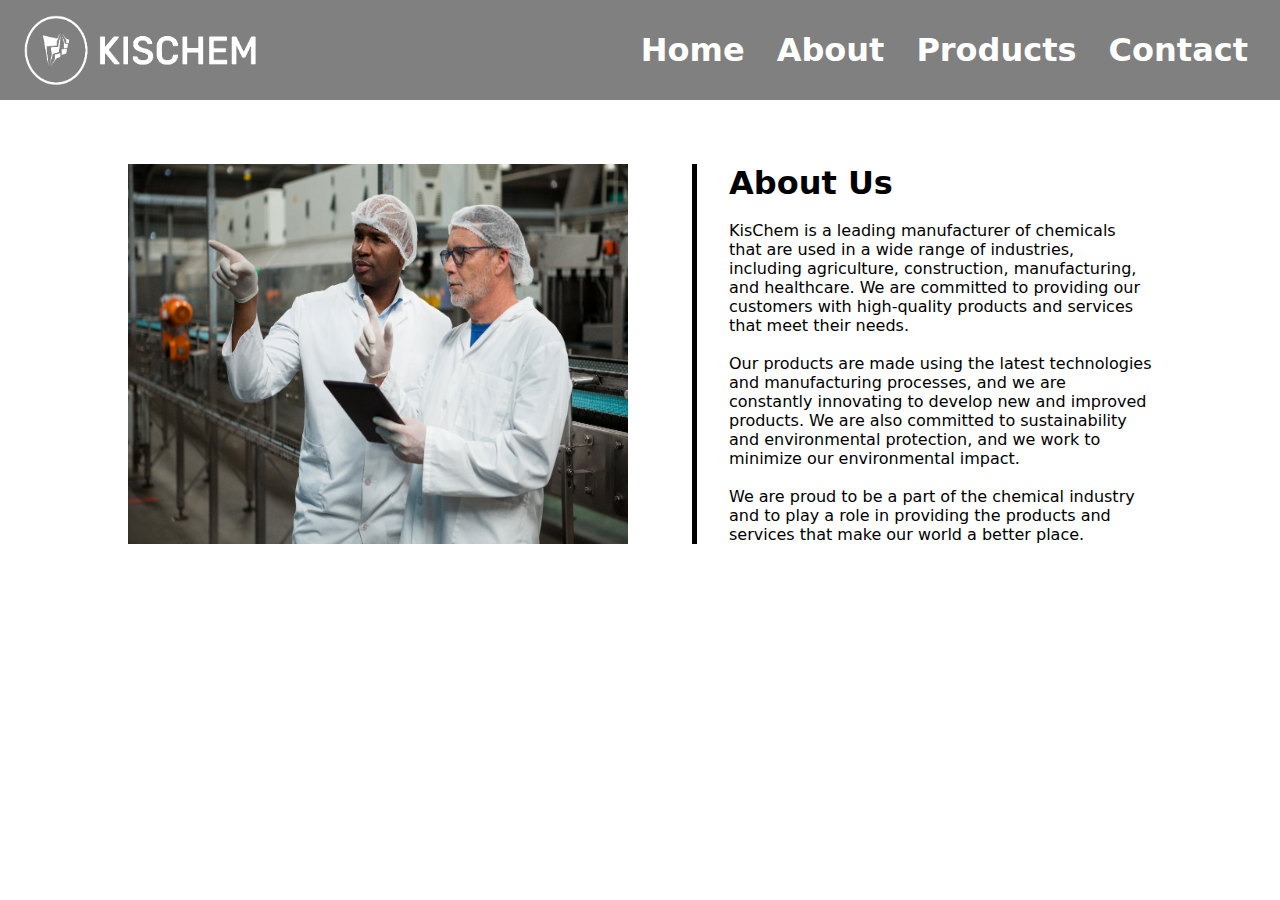
<file: about.html>
<!DOCTYPE html>
<html lang="en">
  <head>
    <meta charset="UTF-8" />
    <meta name="viewport" content="width=device-width, initial-scale=1.0" />
    <title>About</title>
    <link rel="stylesheet" href="css/style.css" />
  </head>
  <body>
    <div class="nav" style="position: unset;background-color: gray">
      <img src="images/logo.png" alt="" class="logo" />
      <div class="navigation">
        <a class="navelement" href="index.html">Home</a>
        <a class="navelement" href="about.html">About</a>
        <a class="navelement" href="products.html">Products</a>
        <a class="navelement" href="contact.html">Contact</a>
      </div>
    </div>
    <div class="about">
        <img src="images/about.jpg" alt="" class="aboutimage">
        <div class="line"></div>
        <div class="aboutcontent">
            <h1>About Us</h1></br>
            <p>KisChem is a leading manufacturer of chemicals that are used in a wide range of industries, including agriculture, construction, manufacturing, and healthcare. We are committed to providing our customers with high-quality products and services that meet their needs.
            </br></br>
                Our products are made using the latest technologies and manufacturing processes, and we are constantly innovating to develop new and improved products. We are also committed to sustainability and environmental protection, and we work to minimize our environmental impact.
        </br></br>
                We are proud to be a part of the chemical industry and to play a role in providing the products and services that make our world a better place.</p>
        </div>
    </div>
  </body>
</html>
</file>
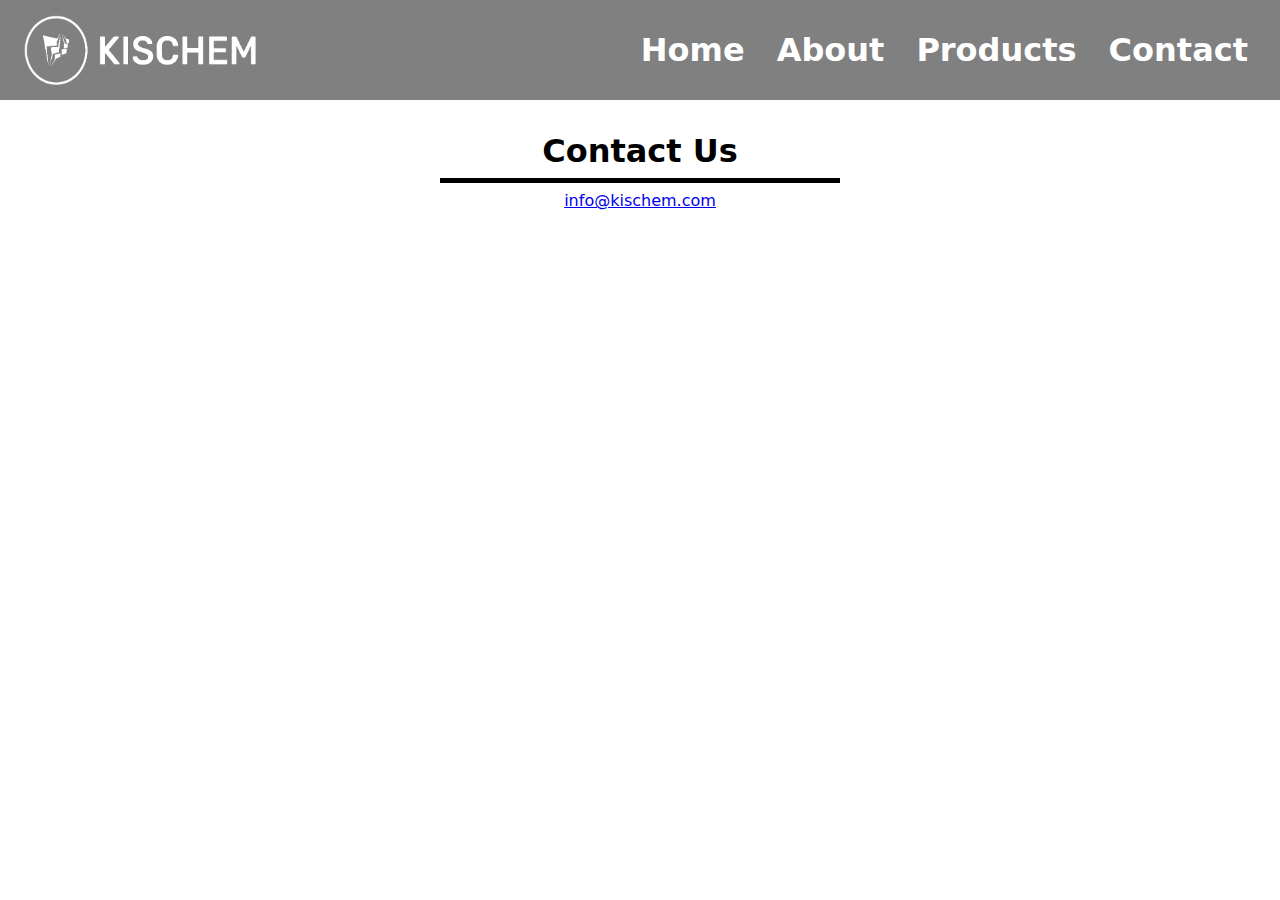
<file: contact.html>
<!DOCTYPE html>
<html lang="en">
  <head>
    <meta charset="UTF-8" />
    <meta name="viewport" content="width=device-width, initial-scale=1.0" />
    <title>Contact</title>
    <link rel="stylesheet" href="css/style.css" />
  </head>
  <body>
    <div class="nav" style="position: unset; background-color: gray">
      <img src="images/logo.png" alt="" class="logo" />
      <div class="navigation">
        <a class="navelement" href="index.html">Home</a>
        <a class="navelement" href="about.html">About</a>
        <a class="navelement" href="products.html">Products</a>
        <a class="navelement" href="contact.html">Contact</a>
      </div>
    </div>
    <div class="contacts">
      <h1 class="contactheading">Contact Us</h1>
      <div class="linehorizontal"></div>
      <a href="mailto: info@kischem.com">info@kischem.com</a>
    </div>
  </body>
</html>
</file>
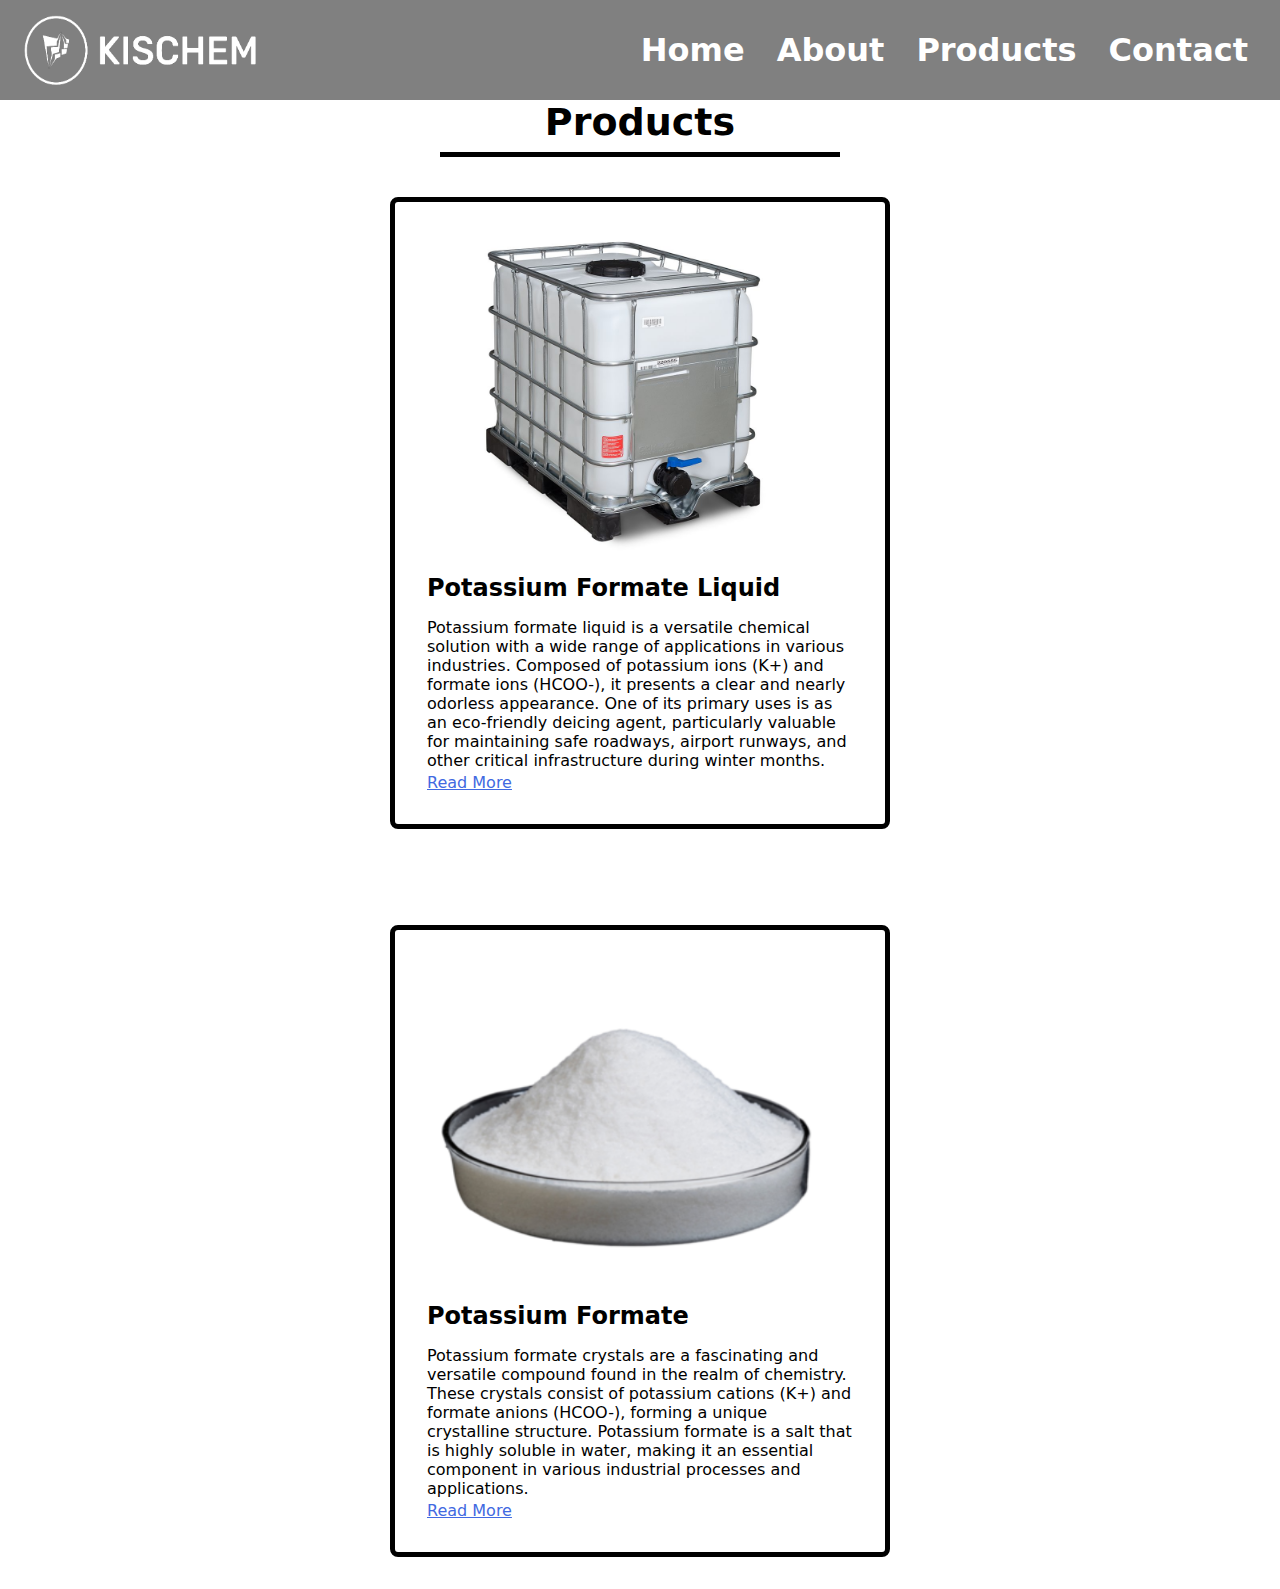
<file: products.html>
<!DOCTYPE html>
<html lang="en">

<head>
    <meta charset="UTF-8" />
    <meta name="viewport" content="width=device-width, initial-scale=1.0" />
    <title>Products</title>
    <link rel="stylesheet" href="css/style.css" />
</head>

<body>
    <div class="nav" style="position: unset; background-color: gray">
        <img src="images/logo.png" alt="" class="logo" />
        <div class="navigation">
            <a class="navelement" href="index.html">Home</a>
            <a class="navelement" href="about.html">About</a>
            <a class="navelement" href="products.html">Products</a>
            <a class="navelement" href="contact.html">Contact</a>
        </div>
    </div>
    <div class="products">
        <h1 style="width: 100%;text-align: center;">Products</h1>
        <div class="linehorizontal"></div>
        <div class="items">
            <div class="item">
                <input type="checkbox" id="check1">
                <img src="images/potassium_formate_liquid.jpg" alt="" class="itemimage">
                <h1 class="itemtitle">Potassium Formate Liquid</h1>
                <p class="itemdesc">Potassium formate liquid is a versatile chemical solution with a wide range of
                    applications in various industries. Composed of potassium ions (K+) and formate ions (HCOO-), it
                    presents a clear and nearly odorless appearance. One of its primary uses is as an eco-friendly
                    deicing agent, particularly valuable for maintaining safe roadways, airport runways, and other
                    critical infrastructure during winter months.</p>
                <div class="itemhidden1">
                    </br>
                    <p>Unlike traditional salt-based deicers, potassium formate is known for its lower environmental
                        impact, reduced corrosion to vehicles and infrastructure, and less harm to surrounding
                        vegetation. This makes it a preferred choice for regions where environmental considerations are
                        paramount.</p>
                    </br>
                    <p>In the oil and gas industry, potassium formate liquid plays a pivotal role as a crucial component
                        in drilling fluids. It is used to control the density of drilling fluids and inhibit clay
                        swelling, which is essential for maintaining the stability of wellbores during drilling
                        operations. This application is critical for ensuring the safety and efficiency of oil and gas
                        exploration and production.
                    </p>
                    </br>
                    <p>Moreover, the leather industry benefits from potassium formate liquid as a reducing agent and pH
                        regulator during the tanning process. It helps to achieve the desired leather quality and finish
                        while contributing to the overall efficiency and effectiveness of tanning operations.
                    </p>
                    </br>
                    <p>
                        The chemical's high solubility in water and its inherent stability contribute to its reliability
                        in these diverse applications. While potassium formate liquid is generally considered safe for
                        its intended uses, proper handling procedures, including the use of personal protective
                        equipment, are essential to ensure safety during its storage and application. In summary,
                        potassium formate liquid's adaptability, reduced environmental impact, and reliability make it a
                        valuable ingredient in various industrial processes, ranging from deicing to oil drilling and
                        leather tanning.
                    </p>
                </div>
                <label for="check1">Read More</label>
            </div>
            <div class="item">
                <input type="checkbox" id="check2">
                <img src="images/potassium-formate.png" alt="" class="itemimage">
                <h1 class="itemtitle">Potassium Formate</h1>
                <p class="itemdesc">Potassium formate crystals are a fascinating and versatile compound found in the
                    realm of chemistry. These crystals consist of potassium cations (K+) and formate anions (HCOO-),
                    forming a unique crystalline structure. Potassium formate is a salt that is highly soluble in water,
                    making it an essential component in various industrial processes and applications.
                </p>
                <div class="itemhidden2">
                    </br>
                    <p>One of the notable characteristics of potassium formate crystals is their exceptional ability to
                        absorb moisture, making them valuable in the field of de-icing and anti-icing. When spread on
                        icy surfaces, potassium formate crystals readily dissolve in water and lower the freezing point,
                        effectively melting ice and preventing the formation of hazardous ice patches on roads and
                        runways. This property is particularly advantageous in regions with cold climates, where
                        maintaining safe transportation and aviation operations during winter is crucial.
                    </p>
                    </br>
                    <p>In the oil and gas industry, potassium formate liquid plays a pivotal role as a crucial component
                        in drilling fluids. It is used to control the density of drilling fluids and inhibit clay
                        swelling, which is essential for maintaining the stability of wellbores during drilling
                        operations. This application is critical for ensuring the safety and efficiency of oil and gas
                        exploration and production.
                    </p>
                    </br>
                    <p>Potassium formate crystals also find applications in the oil and gas industry. They are commonly
                        used as a drilling fluid additive, serving as a shale stabilizer and providing lubrication to
                        drilling equipment. Additionally, they can be utilized as a brine for reservoir drilling, where
                        their high density and compatibility with downhole conditions make them an ideal choice. The
                        ability to inhibit clay swelling and maintain wellbore stability is essential for efficient
                        drilling operations, and potassium formate crystals excel in this regard.
                    </p>
                    </br>
                    <p>
                        Furthermore, potassium formate crystals are employed in the realm of pharmaceuticals and
                        cosmetics. They are utilized as a buffering agent in various formulations, ensuring that the pH
                        levels of these products remain stable and suitable for human use. This precise control of pH is
                        vital in pharmaceuticals for optimizing drug efficacy and in cosmetics for enhancing product
                        performance and safety.
                    </p>
                </div>
                <label for="check2">Read More</label>
            </div>

            <!-- <div class="item">
                <input type="checkbox" id="check3">
                <img src="images/potassium_formate_liquid.jpg" alt="" class="itemimage">
                <h1 class="itemtitle">Potassium Formate</h1>
                <p class="itemdesc">Potassium formate crystals are a fascinating and versatile compound found in the
                    realm of chemistry. These crystals consist of potassium cations (K+) and formate anions (HCOO-),
                    forming a unique crystalline structure. Potassium formate is a salt that is highly soluble in water,
                    making it an essential component in various industrial processes and applications.
                </p>
                <div class="itemhidden3">
                    </br>
                    <p>One of the notable characteristics of potassium formate crystals is their exceptional ability to
                        absorb moisture, making them valuable in the field of de-icing and anti-icing. When spread on
                        icy surfaces, potassium formate crystals readily dissolve in water and lower the freezing point,
                        effectively melting ice and preventing the formation of hazardous ice patches on roads and
                        runways. This property is particularly advantageous in regions with cold climates, where
                        maintaining safe transportation and aviation operations during winter is crucial.
                    </p>
                    </br>
                    <p>In the oil and gas industry, potassium formate liquid plays a pivotal role as a crucial component
                        in drilling fluids. It is used to control the density of drilling fluids and inhibit clay
                        swelling, which is essential for maintaining the stability of wellbores during drilling
                        operations. This application is critical for ensuring the safety and efficiency of oil and gas
                        exploration and production.
                    </p>
                    </br>
                    <p>Potassium formate crystals also find applications in the oil and gas industry. They are commonly
                        used as a drilling fluid additive, serving as a shale stabilizer and providing lubrication to
                        drilling equipment. Additionally, they can be utilized as a brine for reservoir drilling, where
                        their high density and compatibility with downhole conditions make them an ideal choice. The
                        ability to inhibit clay swelling and maintain wellbore stability is essential for efficient
                        drilling operations, and potassium formate crystals excel in this regard.
                    </p>
                    </br>
                    <p>
                        Furthermore, potassium formate crystals are employed in the realm of pharmaceuticals and
                        cosmetics. They are utilized as a buffering agent in various formulations, ensuring that the pH
                        levels of these products remain stable and suitable for human use. This precise control of pH is
                        vital in pharmaceuticals for optimizing drug efficacy and in cosmetics for enhancing product
                        performance and safety.
                    </p>
                </div>
                <label for="check3">Read More</label>
            </div>

            <div class="item">
                <input type="checkbox" id="check4">
                <img src="images/potassium_formate_liquid.jpg" alt="" class="itemimage">
                <h1 class="itemtitle">Potassium Formate Liquid</h1>
                <p class="itemdesc">Potassium formate liquid is a versatile chemical solution with a wide range of
                    applications in various industries. Composed of potassium ions (K+) and formate ions (HCOO-), it
                    presents a clear and nearly odorless appearance. One of its primary uses is as an eco-friendly
                    deicing agent, particularly valuable for maintaining safe roadways, airport runways, and other
                    critical infrastructure during winter months.</p>
                <div class="itemhidden4">
                    </br>
                    <p>Unlike traditional salt-based deicers, potassium formate is known for its lower environmental
                        impact, reduced corrosion to vehicles and infrastructure, and less harm to surrounding
                        vegetation. This makes it a preferred choice for regions where environmental considerations are
                        paramount.</p>
                    </br>
                    <p>In the oil and gas industry, potassium formate liquid plays a pivotal role as a crucial component
                        in drilling fluids. It is used to control the density of drilling fluids and inhibit clay
                        swelling, which is essential for maintaining the stability of wellbores during drilling
                        operations. This application is critical for ensuring the safety and efficiency of oil and gas
                        exploration and production.
                    </p>
                    </br>
                    <p>Moreover, the leather industry benefits from potassium formate liquid as a reducing agent and pH
                        regulator during the tanning process. It helps to achieve the desired leather quality and finish
                        while contributing to the overall efficiency and effectiveness of tanning operations.
                    </p>
                    </br>
                    <p>
                        The chemical's high solubility in water and its inherent stability contribute to its reliability
                        in these diverse applications. While potassium formate liquid is generally considered safe for
                        its intended uses, proper handling procedures, including the use of personal protective
                        equipment, are essential to ensure safety during its storage and application. In summary,
                        potassium formate liquid's adaptability, reduced environmental impact, and reliability make it a
                        valuable ingredient in various industrial processes, ranging from deicing to oil drilling and
                        leather tanning.
                    </p>
                </div>
                <label for="check4">Read More</label>
            </div> -->

        </div>
    </div>
</body>

</html>
</file>
<file: css/style.css>
*{
    margin: 0;
    padding: 0;
    box-sizing: border-box;
}
html,body{
    width: 100%;
    height: 100%;
    font-family: system-ui, -apple-system, BlinkMacSystemFont, 'Segoe UI', Roboto, Oxygen, Ubuntu, Cantarell, 'Open Sans', 'Helvetica Neue', sans-serif;
}
.nav{
    width: 100%;
    height: 100px;
    display: flex;
    justify-content: space-between;
    position: absolute;
    align-items: center;
    padding: 0 16px;
}
.logo{
    width:250px;
    height: 70px;
}
.navigation{
    display: flex;
    justify-content: flex-end;
    gap: 32px;
    align-items: center;
    padding-right: 16px;
}
.quote{
    width: 100%;
    color: white;
    position:absolute;
    top: 35vh;
    font-size: 50px;
    font-weight:600;
    text-align: center;
}
.navelement{
font-size: 32px;
color: white;
font-weight: 600;
cursor: pointer;
text-decoration: none;
}
.hero{
    width: 100%;
    height: auto;
}
.heroimage{
    width: 100%;
    object-fit: cover;
    height: 100vh;
}
.line{
    min-width: 5px;
    height: auto;
    background-color: black;
    margin-left:32px ;
}
.linehorizontal{
    width: 400px;
    min-height: 5px;
    background-color: black;
    margin: 8px auto;
}
.about{
    display: flex;
    padding: 64px 10vw;
    gap: 32px;
}
.aboutimage{
    width: 500px;
    height:center;

}
.products{
    padding:0 10vw;
    font-size: 19px;
}
.items{
    display: flex;
    flex-wrap: wrap;
    justify-content: space-around;
    align-items: start;
    gap: 32px;
}
.item{
    margin: 32px 0;
    padding: 32px;
    border: 5px solid black;
    border-radius: 8px;
    width: 500px;
}
.itemimage{
    width: 400px;
    height: 320px;
}
.itemtitle{
    font-size: 24px;
    padding: 16px 0;
}
.itemdesc{
    font-size: 16px;
}
.itemhidden1{
    font-size: 16px;
    display: none;
    transition: 0.5s linear;
}
#check1{
    display: none;
}
#check1:checked ~ .itemhidden1{
    display: block;
}
#check1:checked ~ label{
visibility: hidden;
}
#check1:checked ~ label:after{
    content: 'Show Less';
    display: block;
    visibility: visible;
}

.itemhidden2{
    font-size: 16px;
    display: none;
    transition: 0.5s linear;
}
#check2{
    display: none;
}
#check2:checked ~ .itemhidden2{
    display: block;
}
#check2:checked ~ label{
visibility: hidden;
}
#check2:checked ~ label:after{
    content: 'Show Less';
    display: block;
    visibility: visible;
}

.itemhidden3{
    font-size: 16px;
    display: none;
    transition: 0.5s linear;
}
#check3{
    display: none;
}
#check3:checked ~ .itemhidden3{
    display: block;
}
#check3:checked ~ label{
visibility: hidden;
}
#check3:checked ~ label:after{
    content: 'Show Less';
    display: block;
    visibility: visible;
}

.itemhidden4{
    font-size: 16px;
    display: none;
    transition: 0.5s linear;
}
#check4{
    display: none;
}
#check4:checked ~ .itemhidden4{
    display: block;
}
#check4:checked ~ label{
visibility: hidden;
}
#check4:checked ~ label:after{
    content: 'Show Less';
    display: block;
    visibility: visible;
}

label{
color: royalblue;
cursor: pointer;
text-decoration: underline;
font-size: 16px;
}

.contacts{
    padding: 32px 10vw;
    text-align: center;
}



.footer{
    width: 100%;
    height: auto;
    color: white;
    padding: 16px 10vw;
    background-color: black;
    transform: translateY(-4px);
}
</file>
